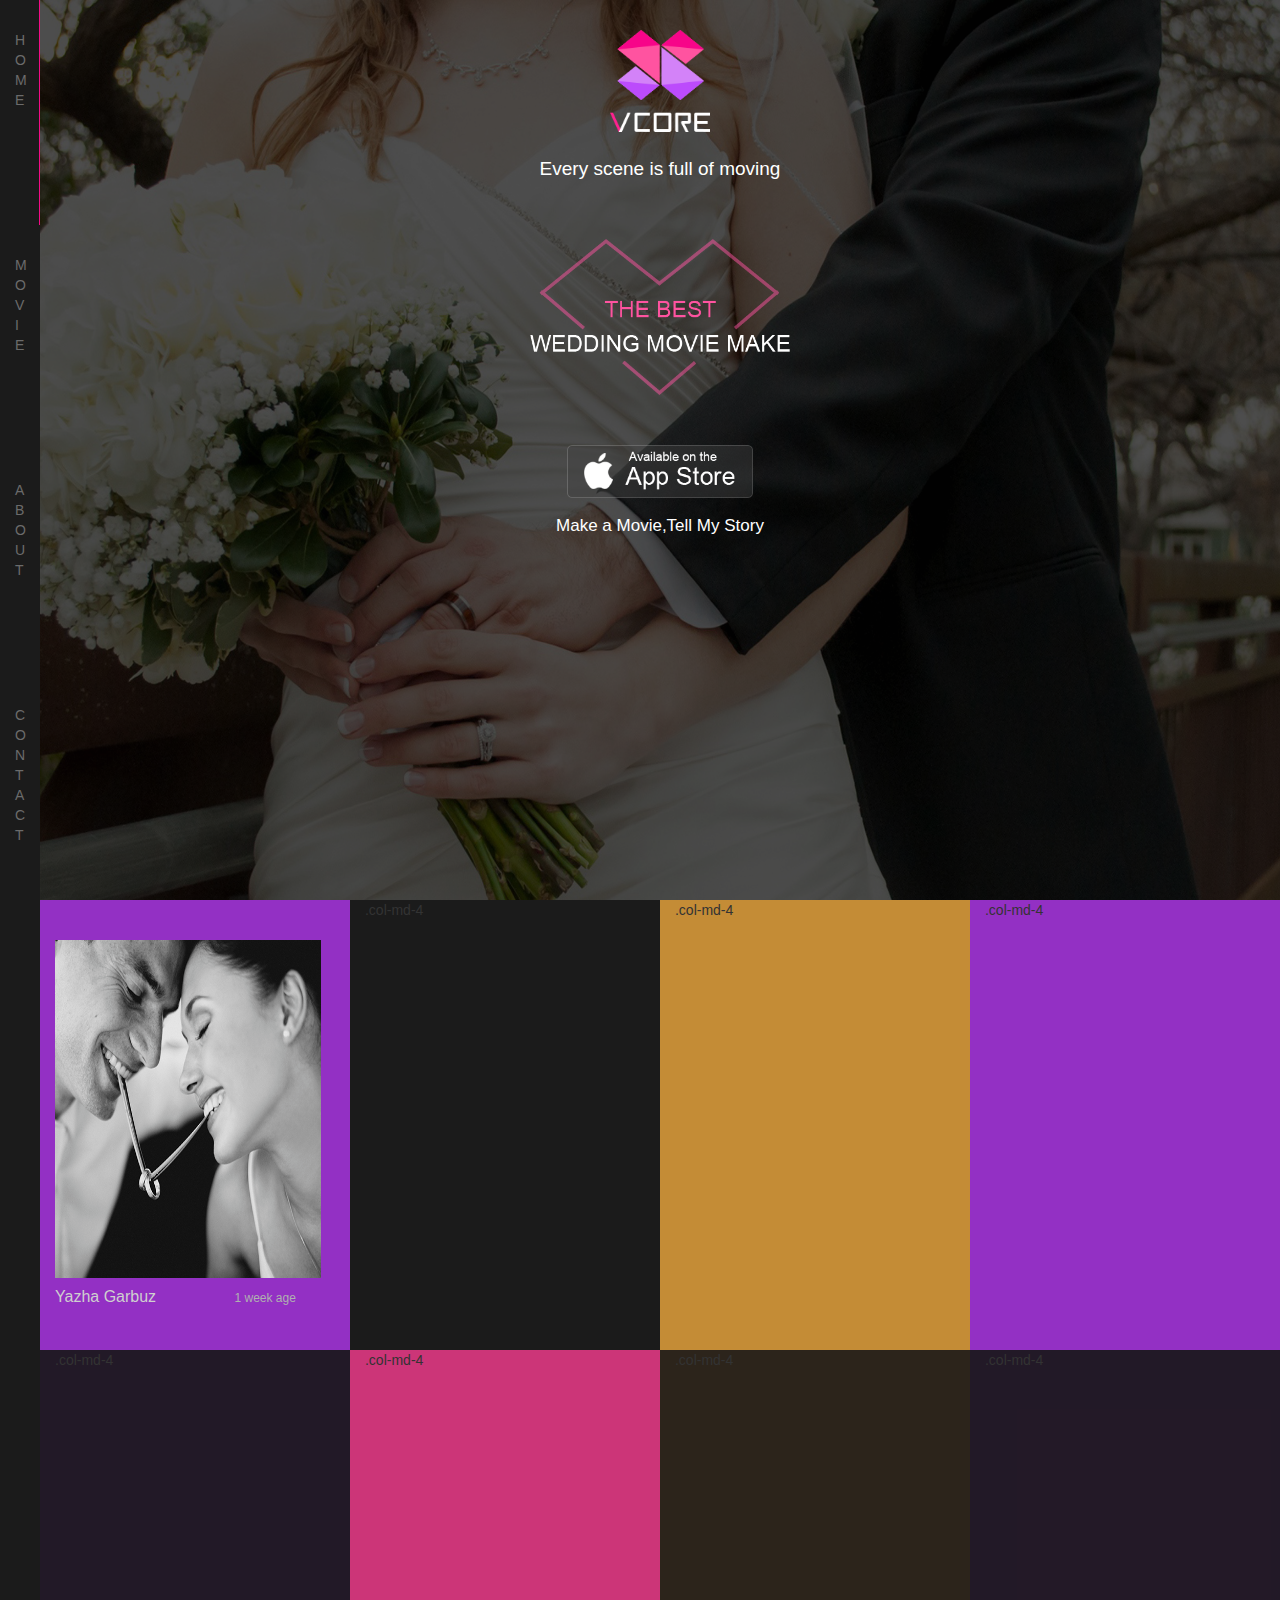
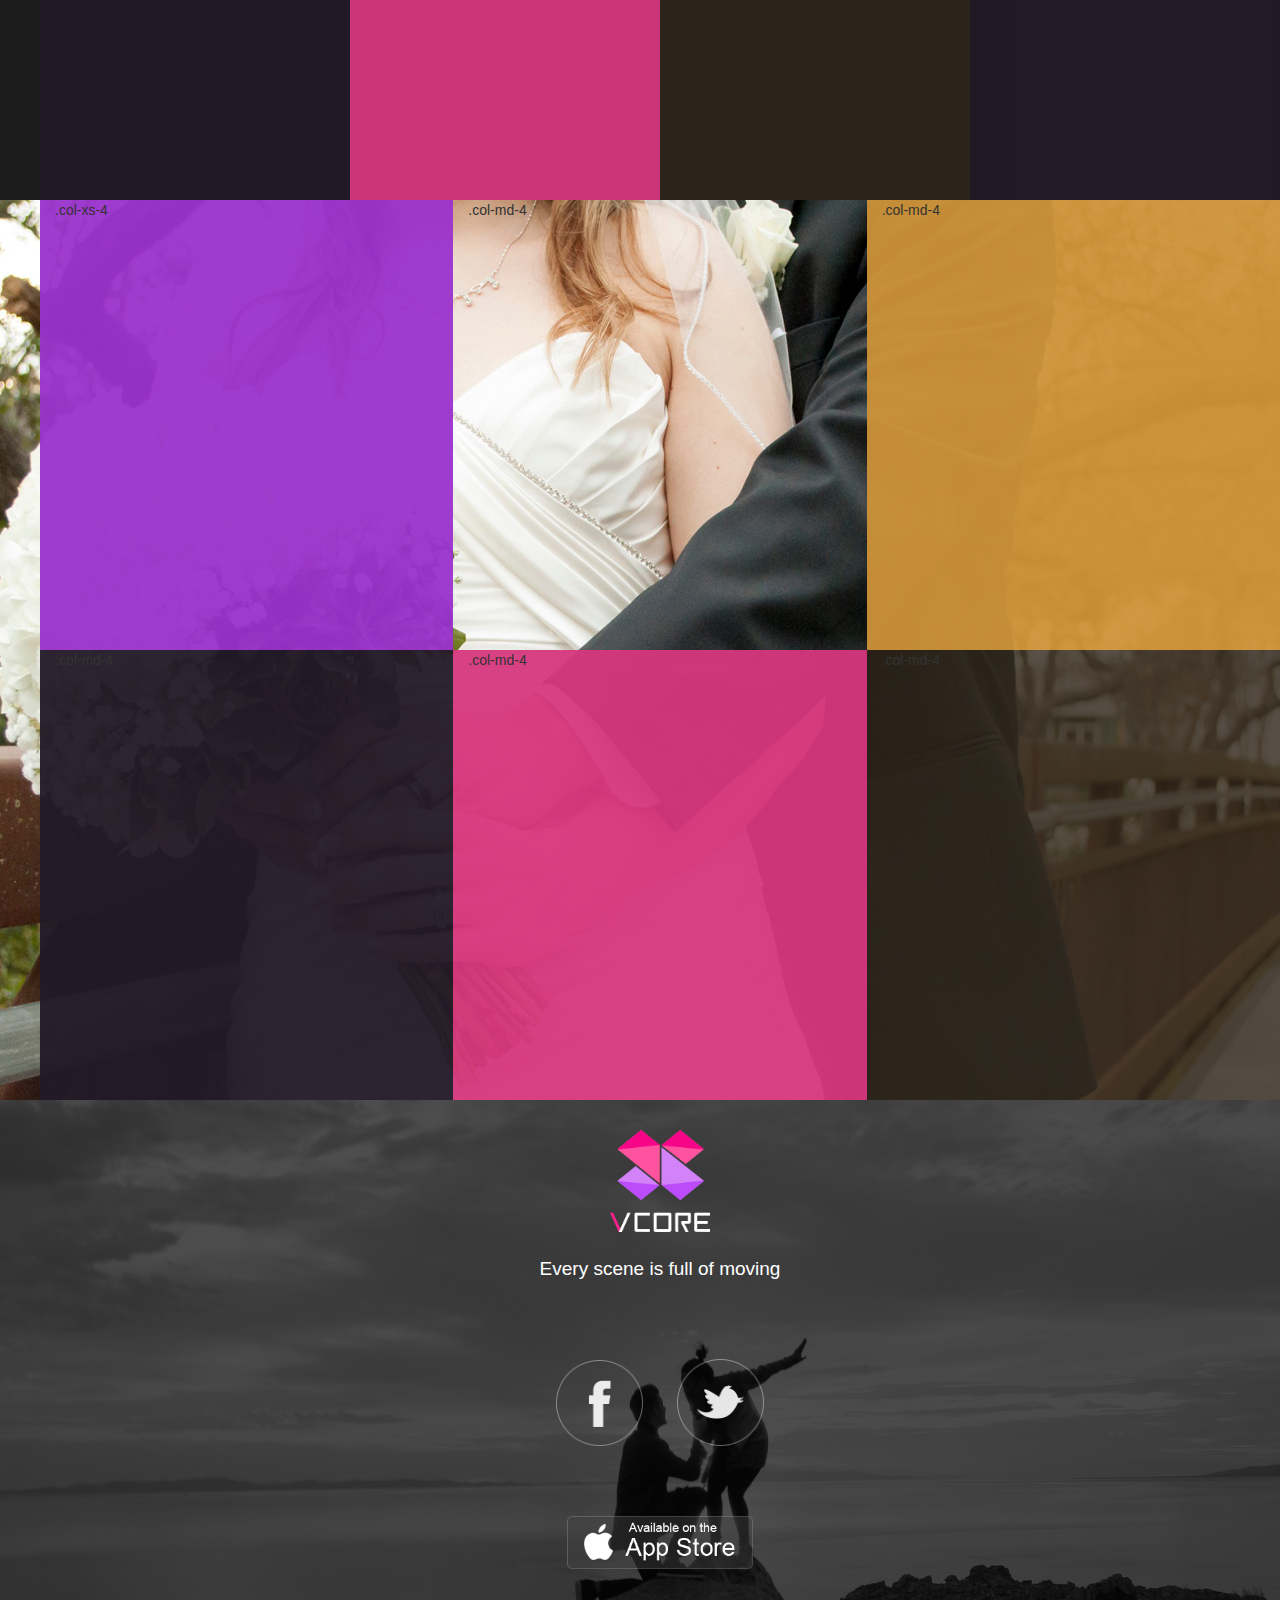
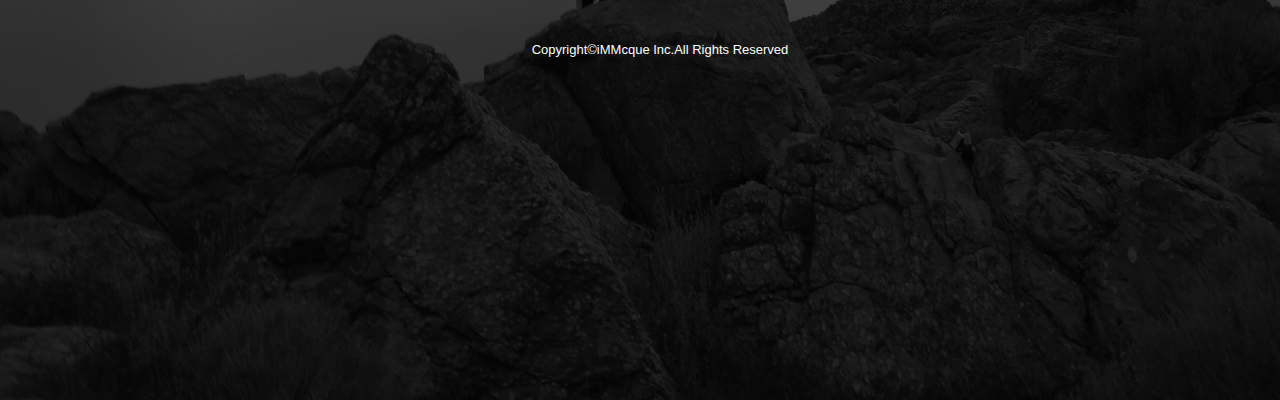
<file: ssm-demo/target/ssm-demo/webPage/vcore/wedding/index.html>
<!DOCTYPE html>
<html>
  <head>
  <title>firstPage</title>
    <meta http-equiv="keywords" content="keyword1,keyword2,keyword3">
    <meta http-equiv="description" content="this is my page">
    <meta http-equiv="content-type" content="text/html; charset=UTF-8">
   <!--  <meta name="viewport" content="width=device-width, initial-scale=1.0"> -->
    <!--<link rel="stylesheet" type="text/css" href="./styles.css">-->
  <!-- Bootstrap -->
    <link href="../../../plugin/bootstrap/css/bootstrap.css" rel="stylesheet" media="screen">
    <link href="./index.css" rel="stylesheet" media="screen">
    <script src="../../../plugin/js/jquery-1.8.0.js"></script>
    <script src="../../../plugin/bootstrap/js/bootstrap.min.js"></script>
    <script src="../../../plugin/js/jquery.scrollify.js"></script>
  </head>
  <body>
  <ul id="navBar" class="nav navigation">
    <li class="active"><a href="#home" data-role="#home" class="muted">HOME</a></li>
    <li><a href="#movie" data-role="#movie" class="muted">MOVIE</a></li>
    <li><a href="#about" data-role="#about" class="muted">ABOUT</a></li>
    <li><a href="#contact" data-role="#contact"  class="muted">CONTACT</a></li>
  </ul>
  <section data-section-name="home">
    <div class="opacityDiv" style=""></div>
    <div id="imgDiv1" style=""></div>
    <div class="inner">
      <p class="text-center" style="">
        <img src="../image/logo2.png" style="width:8%;height:7%;position:relative;padding-top: 30px;z-index:101;"><br/>
        <span style="color:rgb(255,255,255);font-size:19px;position:relative;top:23px;z-index:101">Every scene is full of moving</span><br/>
        <img src="../image/theBest1.png" style="width:21%;height:16%;position:relative;margin-top: 80px;z-index:101;"><br/>
        <a href="#"><img src="../image/AppStore1.png" style="width:15%;height:11%;position:relative;margin-top: 50px;z-index:101;"></a><br/>
        <span style="color:rgb(255,255,255);font-size:17px;position:relative;top:16px;z-index:101">Make a Movie,Tell My Story</span>
      </p>
    </div>
  </section>
  <section data-section-name="movie">
  <div class="inner">
    <div class="container" style=" width: 300%; height:100%; overflow:auto;">
      <div class="row" style="height:50%;">
        <div class="col-xs-1" style="height:100%; background-color:rgba(154, 50, 205,0.95);">
			<img id="img1" src="../image/cePVDTOOkWB7w.png" style="position:relative;height:75%;width:95%;top:40px;">
			<h5 style="position:relative;top:40px;color:rgb(207, 207, 207);font-size:16px;">Yazha Garbuz<small style="color:rgb(176,176,176);margin-left:28%;">1 week age</small></h5>
		</div>
        <div class="col-xs-1" style="height:100%; background-color:rgba(205, 146, 56,0);">.col-md-4</div>
        <div class="col-xs-1" style="height:100%; background-color:rgba(205, 146, 56,0.95);">.col-md-4</div>
        <div class="col-xs-1" style="height:100%; background-color:rgba(154, 50, 205,0.95);">.col-md-4</div>
        <div class="col-xs-1" style="height:100%; background-color:rgba(205, 146, 56,0);">.col-md-4</div>
        <div class="col-xs-1" style="height:100%; background-color:rgba(205, 146, 56,0.95);">.col-md-4</div>
        <div class="col-xs-1" style="height:100%; background-color:rgba(154, 50, 205,0.95);">.col-md-4</div>
        <div class="col-xs-1" style="height:100%; background-color:rgba(205, 146, 56,0);">.col-md-4</div>
        <div class="col-xs-1" style="height:100%; background-color:rgba(205, 146, 56,0.95);">.col-md-4</div>
        <div class="col-xs-1" style="height:100%; background-color:rgba(154, 50, 205,0.95);">.col-md-4</div>
        <div class="col-xs-1" style="height:100%; background-color:rgba(205, 146, 56,0);">.col-md-4</div>
        <div class="col-xs-1" style="height:100%; background-color:rgba(205, 146, 56,0.95);">.col-md-4</div>
      </div>
      <div class="row" style="height:50%;">
        <div class="col-xs-1" style="height:100%; background-color:rgba(35,25,40,0.95);">.col-md-4</div>
        <div class="col-xs-1" style="height:100%; background-color:rgba(214,55,125,0.95);">.col-md-4</div>
        <div class="col-xs-1" style="height:100%; background-color:rgba(49,39,27,0.8);">.col-md-4</div>
        <div class="col-xs-1" style="height:100%; background-color:rgba(35,25,40,0.95);">.col-md-4</div>
        <div class="col-xs-1" style="height:100%; background-color:rgba(214,55,125,0.95);">.col-md-4</div>
        <div class="col-xs-1" style="height:100%; background-color:rgba(49,39,27,0.8);">.col-md-4</div>
        <div class="col-xs-1" style="height:100%; background-color:rgba(35,25,40,0.95);">.col-md-4</div>
        <div class="col-xs-1" style="height:100%; background-color:rgba(214,55,125,0.95);">.col-md-4</div>
        <div class="col-xs-1" style="height:100%; background-color:rgba(49,39,27,0.8);">.col-md-4</div>
        <div class="col-xs-1" style="height:100%; background-color:rgba(35,25,40,0.95);">.col-md-4</div>
        <div class="col-xs-1" style="height:100%; background-color:rgba(214,55,125,0.95);">.col-md-4</div>
        <div class="col-xs-1" style="height:100%; background-color:rgba(49,39,27,0.8);">.col-md-4</div>
      </div>
    </div>
  </div>
  </section>
  <section data-section-name="about">
    <div id="imgDiv3" style=""></div>
    <div class="inner">
      <div class="container-fluid" style="height:100%;">
        <div class="row" style="height:50%;">
          <div class="col-xs-4" style="height:100%; background-color:rgba(154, 50, 205,0.95);">.col-xs-4</div>
          <div class="col-xs-4" style="height:100%; background-color:rgba(205, 146, 56,0);">.col-md-4</div>
          <div class="col-xs-4" style="height:100%; background-color:rgba(205, 146, 56,0.95);">.col-md-4</div>
        </div>
        <div class="row" style="height:50%;">
          <div class="col-xs-4" style="height:100%; background-color:rgba(35,25,40,0.95);">.col-md-4</div>
          <div class="col-xs-4" style="height:100%; background-color:rgba(214,55,125,0.95);">.col-md-4</div>
          <div class="col-xs-4" style="height:100%; background-color:rgba(49,39,27,0.8);">.col-md-4</div>
        </div>
      </div>
    </div>
  </section>
  <section data-section-name="contact">
    <div class="opacityDiv" style=""></div>
    <div id="imgDiv4" style=""></div>
    <div class="inner">
      <p class="text-center">
        <img src="../image/logo2.png" style="width:8%;height:8%;position:relative;padding-top: 30px;z-index:101;"><br/>
        <span style="color:rgb(255,255,255);font-size:19px;position:relative;top:23px;z-index:101">Every scene is full of moving</span><br/>
        <img src="../image/facebook.png" style="width:7%;height:7%;position:relative;margin-top: 100px;margin-right:30px;z-index:101;">
        <img src="../image/twitter.png" style="width:7%;height:7%;position:relative;margin-top: 100px;z-index:101;"><br/>
        <img src="../image/AppStore1.png" style="width:15%;height:11%;position:relative;margin-top: 70px;z-index:101;"><br/>
        <span style="color:rgb(255,255,255);font-size:13px;position:relative;top:70px;z-index:101">Copyright©iMMcque Inc.All Rights Reserved</span><br/>
      </p>
    </div>
  </section>

  <!-- <button id="go"> Run</button>
  <div id="block">Hello!</div>
  <div id="div1" style="background-color:pink;width: 300px;height:220px;position:relative;left: 50px;">
  </div> -->
  <script src="./main.js"></script>
  <script src="./scroll.js"></script>
  </body>
</html>
</file>
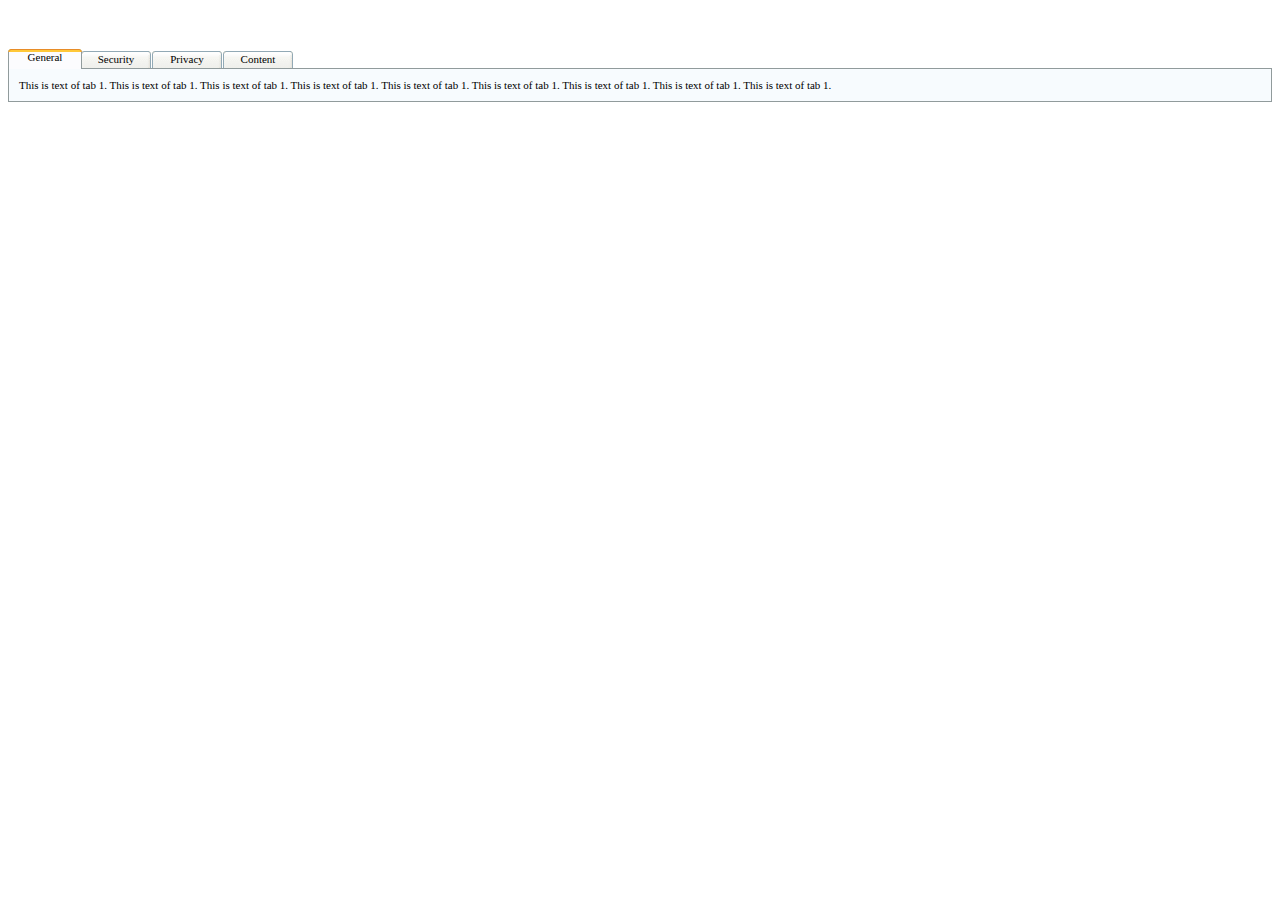
<file: ssm-demo/target/ssm-demo/ui/js/tabpane/demo.html>
<!DOCTYPE html PUBLIC "-//W3C//DTD XHTML 1.0 Strict//EN"
	"http://www.w3.org/TR/xhtml1/DTD/xhtml1-strict.dtd">

<html>
<head>
<title>Tab Pane Demo (WebFX)</title>
<meta http-equiv="Content-Type" content="text/html; charset=utf-8" />
<script type="text/javascript" src="js/tabpane.js"></script>
<link href="css/tab.css" rel="stylesheet" type="text/css"></link>
</head>
<body>


<p>&nbsp;</p>

<div class="tab-pane" id="tabPane1">



	<div class="tab-page" id="tabPage1">
		<h2 class="tab">General</h2>
		

		
		This is text of tab 1. This is text of tab 1. This is text of tab 1. 
		This is text of tab 1. This is text of tab 1. This is text of tab 1. 
		This is text of tab 1. This is text of tab 1. This is text of tab 1.
		
	</div>

	<div class="tab-page" id="tabPage2">
		<h2 class="tab">Security</h2>
		
		
		This is text of tab 2. This is text of tab 2. This is text of tab 2. 
		This is text of tab 2. This is text of tab 2. This is text of tab 2. 
		This is text of tab 2. This is text of tab 2. This is text of tab 2.
		<br />
		<br />
		This is text of tab 2. This is text of tab 2. This is text of tab 2. 
		This is text of tab 2. This is text of tab 2. This is text of tab 2. 
		This is text of tab 2. This is text of tab 2. This is text of tab 2.
		
	</div>

	<div class="tab-page" id="tabPage3">
		<h2 class="tab">Privacy</h2>
		
		
		This is text of tab 3. This is text of tab 3. This is text of tab 3. 
		This is text of tab 3. This is text of tab 3. This is text of tab 3. 
		This is text of tab 3. This is text of tab 3. This is text of tab 3.
		
	</div>

	<div class="tab-page" id="tabPage4">
		<h2 class="tab">Content</h2>
		
		
		<fieldset>
			<legend>Content</legend>
			This is text of tab 4. This is text of tab 4. This is text of tab 4. 
			This is text of tab 4. This is text of tab 4. This is text of tab 4. 
			This is text of tab 4. This is text of tab 4. This is text of tab 4.
		</fieldset>
		
	</div>

</div>

</body>
</html>
</file>
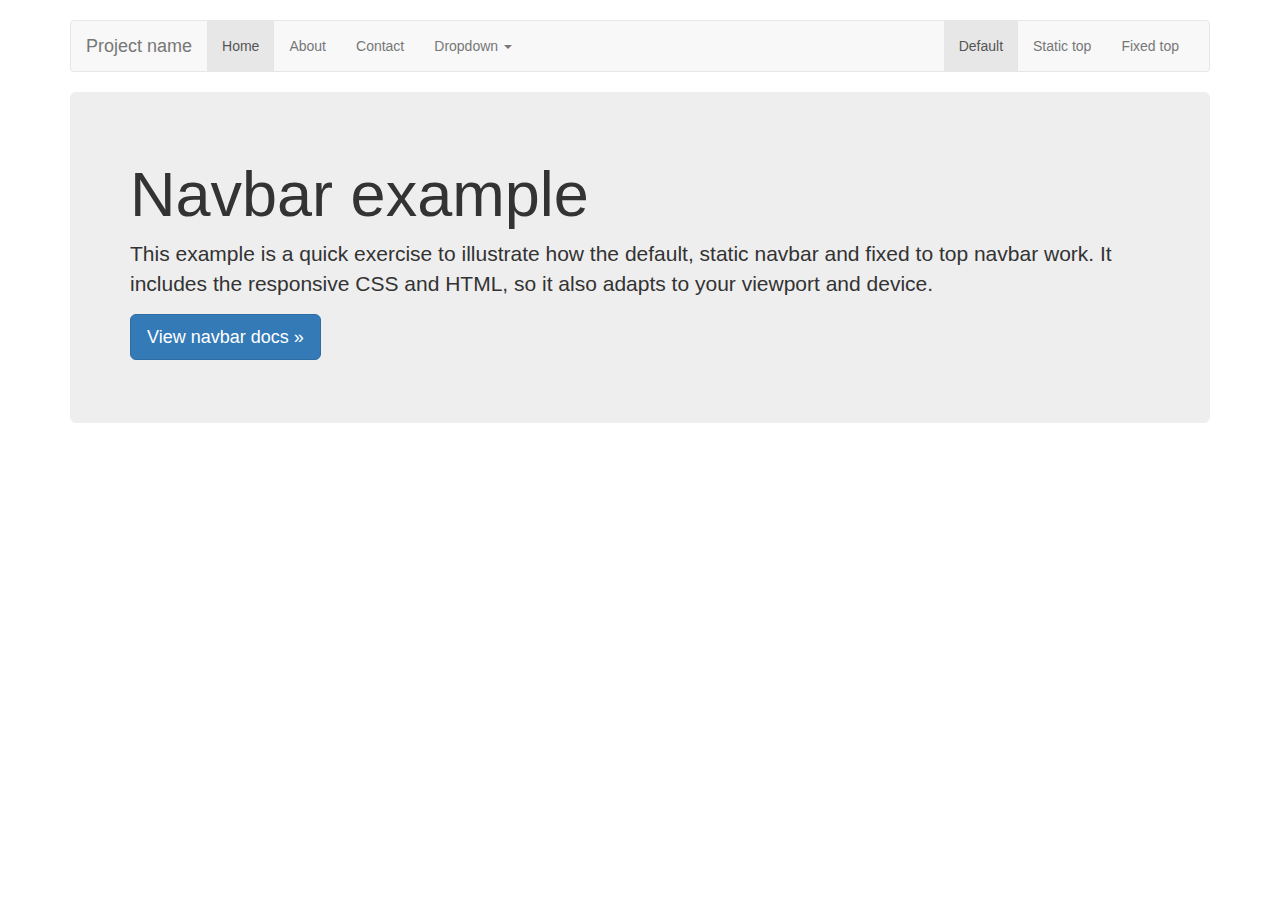
<file: ssm-demo/target/ssm-demo/webPage/bootstrapDemo/navbar/navbar.html>
<!DOCTYPE html>
<html lang="en">
  <head>
    <meta charset="utf-8">
    <meta http-equiv="X-UA-Compatible" content="IE=edge">
    <meta name="viewport" content="width=device-width, initial-scale=1">
    <!-- The above 3 meta tags *must* come first in the head; any other head content must come *after* these tags -->
    <meta name="description" content="">
    <meta name="author" content="">
    <link rel="icon" href="../../../plugin/bootstrap/img/favicon.ico">

    <title>Navbar Template for Bootstrap</title>

    <!-- Bootstrap core CSS -->
    <link href="../../../plugin/bootstrap/css/bootstrap.min.css" rel="stylesheet">

    <!-- Custom styles for this template -->
    <link href="navbar.css" rel="stylesheet">

    <!-- Just for debugging purposes. Don't actually copy these 2 lines! -->
    <!--[if lt IE 9]><script src="../../assets/js/ie8-responsive-file-warning.js"></script><![endif]-->
    <script src="../../../plugin/bootstrap/docs/assets/js/ie-emulation-modes-warning.js"></script>

    <!-- HTML5 shim and Respond.js for IE8 support of HTML5 elements and media queries -->
    <!--[if lt IE 9]>
      <script src="https://oss.maxcdn.com/html5shiv/3.7.2/html5shiv.min.js"></script>
      <script src="https://oss.maxcdn.com/respond/1.4.2/respond.min.js"></script>
    <![endif]-->
  </head>

  <body>

    <div class="container">

      <!-- Static navbar -->
      <nav class="navbar navbar-default">
        <div class="container-fluid">
          <div class="navbar-header">
            <button type="button" class="navbar-toggle collapsed" data-toggle="collapse" data-target="#navbar" aria-expanded="false" aria-controls="navbar">
              <span class="sr-only">Toggle navigation</span>
              <span class="icon-bar"></span>
              <span class="icon-bar"></span>
              <span class="icon-bar"></span>
            </button>
            <a class="navbar-brand" href="#">Project name</a>
          </div>
          <div id="navbar" class="navbar-collapse collapse">
            <ul class="nav navbar-nav">
              <li class="active"><a href="#">Home</a></li>
              <li><a href="#">About</a></li>
              <li><a href="#">Contact</a></li>
              <li class="dropdown">
                <a href="#" class="dropdown-toggle" data-toggle="dropdown" role="button" aria-haspopup="true" aria-expanded="false">Dropdown <span class="caret"></span></a>
                <ul class="dropdown-menu">
                  <li><a href="#">Action</a></li>
                  <li><a href="#">Another action</a></li>
                  <li><a href="#">Something else here</a></li>
                  <li role="separator" class="divider"></li>
                  <li class="dropdown-header">Nav header</li>
                  <li><a href="#">Separated link</a></li>
                  <li><a href="#">One more separated link</a></li>
                </ul>
              </li>
            </ul>
            <ul class="nav navbar-nav navbar-right">
              <li class="active"><a href="./">Default <span class="sr-only">(current)</span></a></li>
              <li><a href="../navbar-static-top/">Static top</a></li>
              <li><a href="../navbar-fixed-top/">Fixed top</a></li>
            </ul>
          </div><!--/.nav-collapse -->
        </div><!--/.container-fluid -->
      </nav>

      <!-- Main component for a primary marketing message or call to action -->
      <div class="jumbotron">
        <h1>Navbar example</h1>
        <p>This example is a quick exercise to illustrate how the default, static navbar and fixed to top navbar work. It includes the responsive CSS and HTML, so it also adapts to your viewport and device.</p>
        <p>
          <a class="btn btn-lg btn-primary" href="../../components/#navbar" role="button">View navbar docs &raquo;</a>
        </p>
      </div>

    </div> <!-- /container -->


    <!-- Bootstrap core JavaScript
    ================================================== -->
    <!-- Placed at the end of the document so the pages load faster -->
    <script src="../../../plugin/js/jquery-1.8.0.js"></script>
    <script src="../../../plugin/bootstrap/js/bootstrap.min.js"></script>
    <!-- IE10 viewport hack for Surface/desktop Windows 8 bug -->
    <script src="../../../plugin/bootstrap/docs/assets/js/ie10-viewport-bug-workaround.js"></script>
  </body>
</html>
</file>
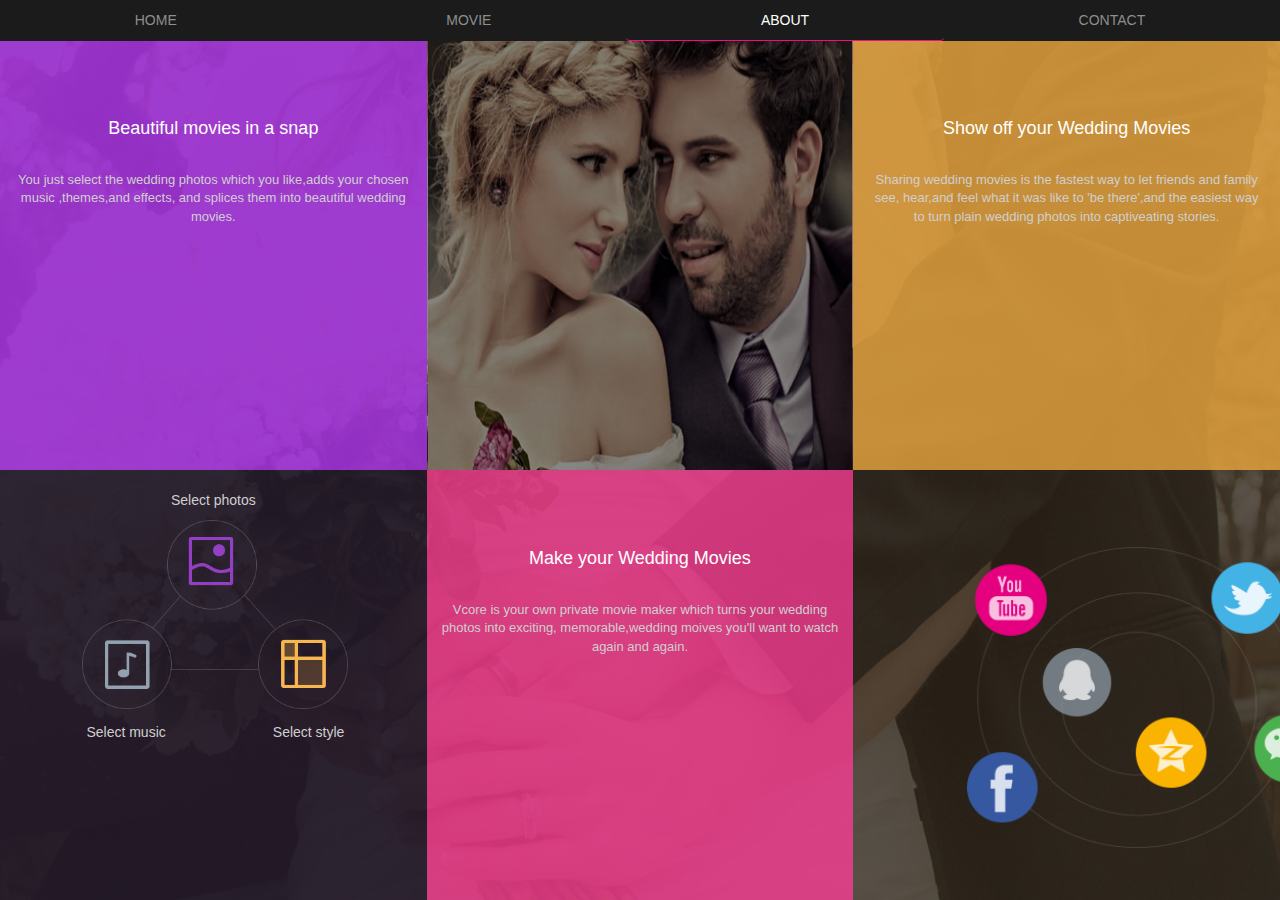
<file: ssm-demo/target/ssm-demo/webPage/vcore/wedding/aboutPg.html>
<!DOCTYPE html>
<html>
  <head>
    <title>moviePg.html</title>
	
    <meta http-equiv="keywords" content="keyword1,keyword2,keyword3">
    <meta http-equiv="description" content="this is my page">
    <meta http-equiv="content-type" content="text/html; charset=UTF-8">
    <meta name="viewport" content="width=device-width, initial-scale=1.0">
    <!--<link rel="stylesheet" type="text/css" href="./styles.css">-->
	<link href="../../../plugin/bootstrap/css/bootstrap.css" rel="stylesheet" media="screen">
	<script src="../../../plugin/js/jquery-1.8.0.js"></script>
    <script src="../../../plugin/bootstrap/js/bootstrap.min.js"></script>
  </head>
  <style type="text/css">
  html{
      overflow:hidden;
  }
  html,body{
    height: 100%;
  }
/*    html ::-webkit-scrollbar { 
      width:5px;
      height:5px;
    }
    html ::-webkit-scrollbar-button       {  display: none; }
    html ::-webkit-scrollbar-track        { background:#1B1B1B;}
    html ::-webkit-scrollbar-track-piece  { }
    html ::-webkit-scrollbar-thumb {
      background:#F50B86;
      border-radius:4px;
    }
    html ::-webkit-scrollbar-corner       { background:#1B1B1B; }
    html ::-webkit-resizer                { background:#1B1B1B; }*/
  </style>
  
  <body>
    <ul id="ul1" class="nav nav-pills nav-justified navbar-fixed-top" style="margin: 0px;background-color:rgb(76,76,76);border-width:0;position: fixed;z-index:102;width:100%;">
	  <li role="presentation"><a href="firstPage.html"  class="muted">HOME</a></li>
	  <li role="presentation"><a href="moviePg.html"  class="muted">MOVIE</a></li>
	  <li role="presentation" class="active"><a href="aboutPg.html"  class="muted">ABOUT</a></li>
	  <li role="presentation"><a href="contactPg.html" class="muted">CONTACT</a></li>
	</ul>

      <div id="imgDiv" style="position:absolute;background-image:url(../image/original/firstP1.jpg);background-attachment:scroll;background-repeat:repeat;width:100%;height:100%;background-size:120% 120%;background-position:0 -40px;"></div>
      <div style="width:100%;height:100%; padding-top:40px;">
      <div class="container-fluid" style="height:100%;position:relative">
        <div class="row" style="height:50%;position:relative">
          <div class="col-md-4" style="height:100%; background-color:rgba(154, 50, 205,0.95);position:relative;">
	          	<h4 style="color:white;text-align: center;margin-top:20%;">Beautiful movies in a snap</h4>
	          	<p style="color:rgb(207, 207, 207);margin-top:8%;text-align: center;font-size:13px;">You just select the wedding photos which you like,adds your chosen music ,themes,and effects,
	          		and splices them into beautiful wedding movies.</p>
          </div>
          <div class="col-md-4" style="height:100%; background-color:rgba(35,25,40,0.5);position:relative;z-index:99">
          	<img id="img111" src="../image/1421234r4rz3ufl4pkp0r3_750_500.png" style="height:100%;width:107%;margin-left: -3.5%;">
          </div>
          <div class="col-md-4" style="height:100%; background-color:rgba(205, 146, 56,0.95);position:relative">
				<h4 style="color:white;text-align: center;margin-top:20%;">Show off your Wedding Movies</h4>
	          	<p style="color:rgb(207, 207, 207);margin-top:8%;text-align: center;font-size:13px;">Sharing wedding movies is the fastest way to let friends and family see,
	          	hear,and feel what it was like to 'be there',and the easiest way to turn plain wedding photos into captiveating stories.</p>
		  </div>
        </div>
        <div class="row" style="height:50%;position:relative">
          <div class="col-md-4" style="height:100%; background-color:rgba(35,25,40,0.95);position:relative;">
          	<p style="color:rgb(207, 207, 207);position:relative;text-align: center;margin-top:5%;">Select photos</p>
          	<p><img id="img66" src="../image/rectangle13Copy.png" style="position:relative;height:63%;width:67%;left:17%;"></p>
          	<p style="color:rgb(207, 207, 207);float:left;width:30%;margin-top:3px;margin-left: 18%;">Select music</p>
         	<p style="color:rgb(207, 207, 207);float:left;width:30%;margin-top:3px;margin-left: 17%;">Select style</p>
          </div>
          <div class="col-md-4" style="height:100%; background-color:rgba(214,55,125,0.95);position:relative">
			<h4 style="color:white;text-align: center;margin-top:20%;">Make your Wedding Movies</h4>
          	<p style="color:rgb(207, 207, 207);margin-top:8%;text-align: center;font-size:13px;">Vcore is your own private movie maker which turns your wedding photos into exciting,
          	memorable,wedding moives you'll want to watch again and again.</p>
		  </div>
          <div class="col-md-4" style="height:100%; background-color:rgba(49,39,27,0.8);position:relative;">
			<img id="img88" src="../image/twitterCopy.png" style="position:relative;height:70%;top:18%;left:25%;">
		  </div>
        </div>
      </div>
      </div>
  <script src="./scroll.js"></script>
  </body>
</html>
</file>
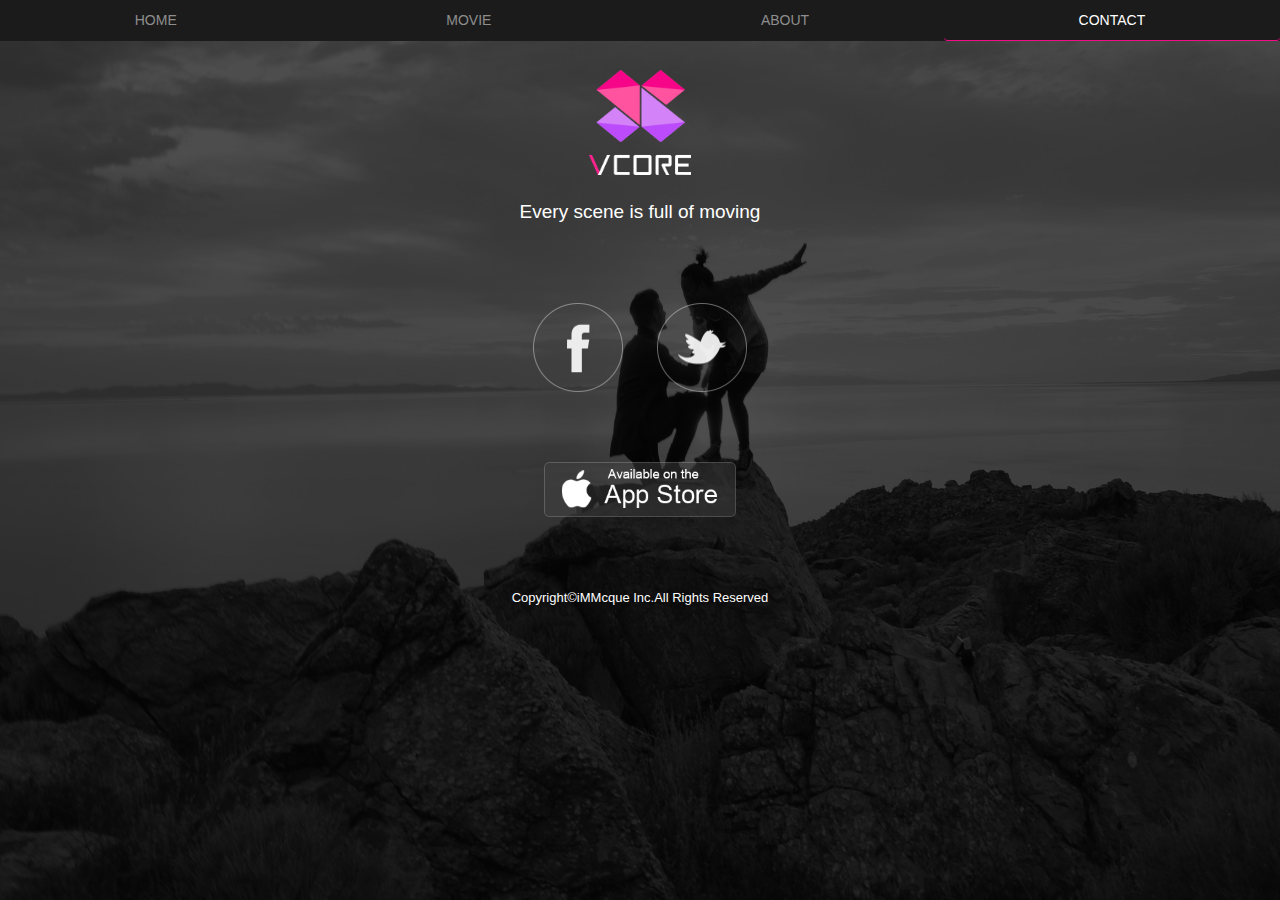
<file: ssm-demo/target/ssm-demo/webPage/vcore/wedding/contactPg.html>
<!DOCTYPE html>
<html>
  <head>
    <title>moviePg.html</title>

    <meta http-equiv="keywords" content="keyword1,keyword2,keyword3">
    <meta http-equiv="description" content="this is my page">
    <meta http-equiv="content-type" content="text/html; charset=UTF-8">
    <meta name="viewport" content="width=device-width, initial-scale=1.0">
    <!--<link rel="stylesheet" type="text/css" href="./styles.css">-->
	<link href="../../../plugin/bootstrap/css/bootstrap.css" rel="stylesheet" media="screen">
	<script src="../../../plugin/js/jquery-1.8.0.js"></script>
    <script src="../../../plugin/bootstrap/js/bootstrap.min.js"></script>
    <style type="text/css">
     html{
      overflow:hidden;
     }
     html,body{
      height: 100%;
     }
/*
    html ::-webkit-scrollbar {
      width:5px;
      height:5px;
    }
    html ::-webkit-scrollbar-button       {  display: none; }
    html ::-webkit-scrollbar-track        { background:#1B1B1B;}
    html ::-webkit-scrollbar-track-piece  { }
    html ::-webkit-scrollbar-thumb {
      background:#F50B86;
      border-radius:4px;
    }
    html ::-webkit-scrollbar-corner       { background:#1B1B1B; }
    html ::-webkit-resizer                { background:#1B1B1B; }*/
  </style>
  </head>

  <body>
    <ul id="ul1" class="nav nav-pills nav-justified" style="margin: 0px;background-color:rgb(76,76,76);border-width:0;position: fixed;z-index:102;width:100%;">
	  <li role="presentation"><a href="firstPage.html"  class="muted">HOME</a></li>
	  <li role="presentation"><a href="moviePg.html"  class="muted">MOVIE</a></li>
	  <li role="presentation"><a href="aboutPg.html"  class="muted">ABOUT</a></li>
	  <li role="presentation" class="active"><a href="contactPg.html" class="muted">CONTACT</a></li>
	</ul>
	<div id="opacityDiv" style="width:100%;height: 100%;;background-color:rgb(2,2,2);filter:alpha(opacity=30,style=0);opacity:0.7;z-index:100;left:0px;margin-top:0px;position:absolute;"></div>
	<div id="imgDiv" style="position:absolute;background-image:url(../image/highDef/4.jpg);background-attachment:scroll;background-repeat:repeat;width:100%;height:100%;background-size:110% 110%;background-position:10% -40px;">
	</div>
  <div style="width:100%;height:100%;padding-top:40px; background-color:#1B1B1B;box-sizing:border-box;">
  <p class="text-center">
      <img src="../image/logo2.png" style="width:8%;height:8%;position:relative;padding-top: 30px;z-index:101;"><br/>
      <span style="color:rgb(255,255,255);font-size:19px;position:relative;top:23px;z-index:101">Every scene is full of moving</span><br/>
      <img src="../image/facebook.png" style="width:7%;height:7%;position:relative;margin-top: 100px;margin-right:30px;z-index:101;">
      <img src="../image/twitter.png" style="width:7%;height:7%;position:relative;margin-top: 100px;z-index:101;"><br/>
      <img src="../image/AppStore1.png" style="width:15%;height:11%;position:relative;margin-top: 70px;z-index:101;"><br/>
      <span style="color:rgb(255,255,255);font-size:13px;position:relative;top:70px;z-index:101">Copyright©iMMcque Inc.All Rights Reserved</span><br/>
    </p>
  </div>
  <script src="./scroll.js"></script>
  </body>
</html>
</file>
<file: ssm-demo/target/ssm-demo/webPage/vcore/wedding/index.css>
html,body{
  overflow:hidden;

}
html ::-webkit-scrollbar {
  width:5px;
  height:8px;
}
html ::-webkit-scrollbar-button       {  display: none; }
html ::-webkit-scrollbar-track        { background:#1B1B1B;}
html ::-webkit-scrollbar-track-piece  {}
html ::-webkit-scrollbar-thumb {
  background:#F50B86;
  border-radius:4px;
}
html ::-webkit-scrollbar-corner       { background:#1B1B1B; }
html ::-webkit-resizer                { background:#1B1B1B; }

.transparent_class {
  /* Required for IE 5, 6, 7 */
  /* ...or something to trigger hasLayout, like zoom: 1; */
  width:300px;
  height:300px;
  line-height:300px;
  text-align:center;
  background:#000;
  color:#fff;
  /* older safari/Chrome browsers */
  -webkit-opacity: 0.5;
  /* Netscape and Older than Firefox 0.9 */
  -moz-opacity: 0.5;
  /* Safari 1.x (pre WebKit!) 老式khtml内核的Safari浏览器*/
  -khtml-opacity: 0.5;
  /* IE9 + etc...modern browsers */
  opacity: .5;
  /* IE 4-9 */
  filter:alpha(opacity=50);
  /*This works in IE 8 & 9 too*/
  -ms-filter:"progid:DXImageTransform.Microsoft.Alpha(Opacity=50)";
  /*IE4-IE9*/
  filter:progid:DXImageTransform.Microsoft.Alpha(Opacity=50);
}
#test{
  background-color:#0000CC;
  filter:alpha(opacity=50);
  -moz-opacity:0.5;
  opacity:0.5;
  width:100px;
  height:100px;
}
body, .navbar-fixed-top, .container{
    min-width: 970px;
}
.navigation{
  margin:0;
  background-color:#1B1B1B;
  border:0;
  position: fixed;
  z-index:102;
  width:40px;
  height: 100%;
}
.active{
  color:#ffffff;background-color:#1B1B1B; border-right: 1px solid #F50B86;
}
ul.navigation li{
  width: 40px;
  height: 25%;
  color:#ffffff;
  word-wrap:break-word;
  word-break:nomal;
  background-color:#1B1B1B;
}
ul.navigation a{
  color:#6B6B6B;
  padding-top: 30px;
  font-weight: normal;
  font-size: 14px;
  text-decoration: none;
  height: 100%;
}
div.navigation a:link    {color:#ffffff;background-color:#1B1B1B;}
div.navigation a:visited {color:#ffffff;background-color:#1B1B1B;}
div.navigation a:hover   {color:#ffffff;background-color:#1B1B1B; border-right: 1px solid #F50B86;}
div.navigation a:active  {color:#ffffff;background-color:#1B1B1B; border-right: 1px solid #F50B86;}
.opacityDiv{
  width:100%;
  height: 100%;
  background-color:rgb(2,2,2);filter:alpha(opacity=30,style=0);
  opacity:0.7;
  z-index:100;
  left:0;
  margin-top:0;
  position:absolute;
}

#imgDiv1{
  position:absolute;
  background-image:url(../image/original/firstP1.jpg);
  background-attachment:scroll;
  background-repeat:repeat;
  width:100%;
  height:100%;
  background-size:110% 110%;
  background-position:0 -40px;
}
#imgDiv3{
  position:absolute;
  background-image:url(../image/original/firstP1.jpg);
  background-attachment:scroll;
  background-repeat:repeat;
  width:100%;
  height:100%;
  background-size:100% 100%;
}
#imgDiv4{
  position:absolute;
  background-image:url(../image/highDef/4.jpg);
  background-attachment:scroll;
  background-repeat:repeat;
  width:100%;
  height:100%;
  background-size:110% 110%;
  background-position:10% -40px;
}

.inner{
  width:100%;
  height:100%;
  padding-left: 40px;
  -moz-box-sizing:border-box; /* Firefox */
  -webkit-box-sizing:border-box; /* Safari */
  box-sizing:border-box;

  overflow: auto;
  background-color: #1B1B1B;
}
</file>
<file: ssm-demo/target/ssm-demo/ui/js/tabpane/css/tab.css>
.dynamic-tab-pane-control.tab-pane {
	position:	relative;
	width:		100%;		/* width needed weird IE bug */
	margin-right:	-2px;	/* to make room for the shadow */
}

.dynamic-tab-pane-control .tab-row .tab {

	width:				70px;
	height:				16px;
	background-image:	url( "tab.png" );
	
	position:		relative;
	top:			0;
	display:		inline;
	float:			left;
	overflow:		hidden;
	
	cursor:			Default;

	margin:			1px -1px 1px 2px;
	padding:		2px 0px 0px 0px;
	border:			0;

	z-index:		1;
	font:			11px Tahoma;
	white-space:	nowrap;
	text-align:		center;
}

.dynamic-tab-pane-control .tab-row .tab.selected {
	width:				74px !important;
	height:				18px !important;
	background-image:	url( "tab.active.png" ) !important;
	background-repaet:	no-repeat;

	border-bottom-width:	0;
	z-index:		3;
	padding:		2px 0 0px 0;
	margin:			1px -3px -3px 0px;
	top:			-2px;
	font:				11px Tahoma;
}

.dynamic-tab-pane-control .tab-row .tab a {
	font:				11px Tahoma;
	color:				Black;
	text-decoration:	none;
	cursor:				default;
}

.dynamic-tab-pane-control .tab-row .tab.hover {
	font:				11px Tahoma;
	width:				70px;
	height:				16px;
	background-image:	url( "tab.hover.png" );
	background-repaet:	no-repeat;
}


.dynamic-tab-pane-control .tab-page {
	clear:			both;
	border:			1px solid rgb( 145, 155, 156 );
	/*background:		rgb( 252, 252, 254 );*/
	background: 	#f7fbfe;
	z-index:		2;
	position:		relative;
	top:			-2px;

	font:				11px Tahoma;
	color:				Black;

	filter:			progid:DXImageTransform.Microsoft.Gradient(StartColorStr=#fffcfcfe, EndColorStr=#fff4f3ee, GradientType=0)
					progid:DXImageTransform.Microsoft.Shadow(Color=#ff919899, Strength=2, Direction=135);
	
	/*244, 243, 238*/
	/* 145, 155, 156*/
	
	padding:		10px;
}

.dynamic-tab-pane-control .tab-row {
	z-index:		1;
	white-space:	nowrap;
}
</file>
<file: ssm-demo/target/ssm-demo/webPage/bootstrapDemo/navbar/navbar.css>
body {
  padding-top: 20px;
  padding-bottom: 20px;
}

.navbar {
  margin-bottom: 20px;
}
</file>
